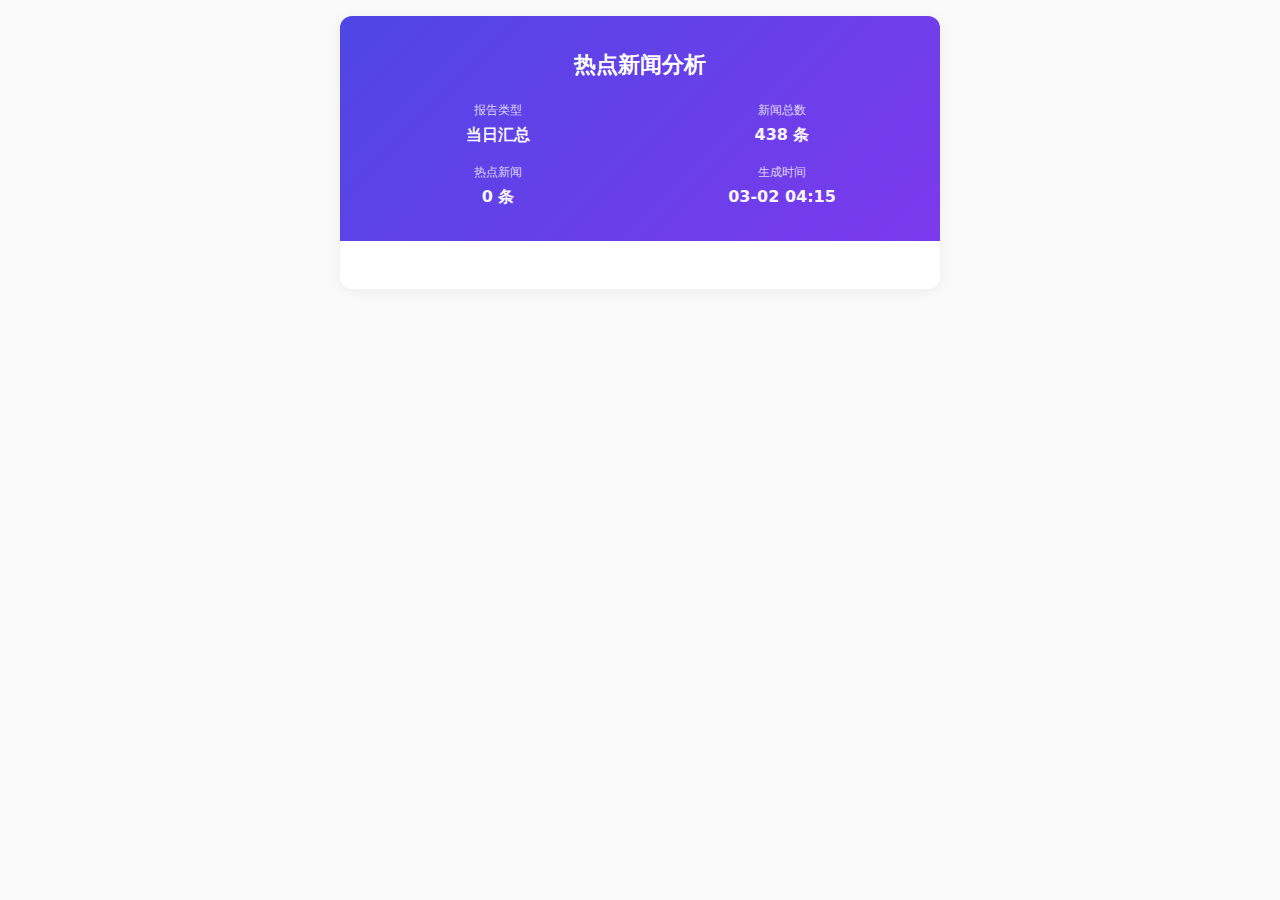
<file: index.html>
<!DOCTYPE html>
    <html>
    <head>
        <meta charset="UTF-8">
        <meta name="viewport" content="width=device-width, initial-scale=1.0">
        <title>热点新闻分析</title>
        <style>
            * { box-sizing: border-box; }
            body { 
                font-family: -apple-system, BlinkMacSystemFont, 'Segoe UI', system-ui, sans-serif;
                margin: 0; 
                padding: 16px; 
                background: #fafafa;
                color: #333;
                line-height: 1.5;
            }
            
            .container {
                max-width: 600px;
                margin: 0 auto;
                background: white;
                border-radius: 12px;
                overflow: hidden;
                box-shadow: 0 2px 16px rgba(0,0,0,0.06);
            }
            
            .header {
                background: linear-gradient(135deg, #4f46e5 0%, #7c3aed 100%);
                color: white;
                padding: 32px 24px;
                text-align: center;
            }
            
            .header-title {
                font-size: 22px;
                font-weight: 700;
                margin: 0 0 20px 0;
            }
            
            .header-info {
                display: grid;
                grid-template-columns: 1fr 1fr;
                gap: 16px;
                font-size: 14px;
                opacity: 0.95;
            }
            
            .info-item {
                text-align: center;
            }
            
            .info-label {
                display: block;
                font-size: 12px;
                opacity: 0.8;
                margin-bottom: 4px;
            }
            
            .info-value {
                font-weight: 600;
                font-size: 16px;
            }
            
            .content {
                padding: 24px;
            }
            
            .word-group {
                margin-bottom: 40px;
            }
            
            .word-group:first-child {
                margin-top: 0;
            }
            
            .word-header {
                display: flex;
                align-items: center;
                justify-content: space-between;
                margin-bottom: 20px;
                padding-bottom: 8px;
                border-bottom: 1px solid #f0f0f0;
            }
            
            .word-info {
                display: flex;
                align-items: center;
                gap: 12px;
            }
            
            .word-name {
                font-size: 17px;
                font-weight: 600;
                color: #1a1a1a;
            }
            
            .word-count {
                color: #666;
                font-size: 13px;
                font-weight: 500;
            }
            
            .word-count.hot { color: #dc2626; font-weight: 600; }
            .word-count.warm { color: #ea580c; font-weight: 600; }
            
            .word-index {
                color: #999;
                font-size: 12px;
            }
            
            .news-item {
                margin-bottom: 20px;
                padding: 16px 0;
                border-bottom: 1px solid #f5f5f5;
                position: relative;
                display: flex;
                gap: 12px;
                align-items: center;
            }
            
            .news-item:last-child {
                border-bottom: none;
            }
            
            .news-item.new::after {
                content: "NEW";
                position: absolute;
                top: 12px;
                right: 0;
                background: #fbbf24;
                color: #92400e;
                font-size: 9px;
                font-weight: 700;
                padding: 3px 6px;
                border-radius: 4px;
                letter-spacing: 0.5px;
            }
            
            .news-number {
                color: #999;
                font-size: 13px;
                font-weight: 600;
                min-width: 20px;
                text-align: center;
                flex-shrink: 0;
                background: #f8f9fa;
                border-radius: 50%;
                width: 24px;
                height: 24px;
                display: flex;
                align-items: center;
                justify-content: center;
                align-self: flex-start;
                margin-top: 8px;
            }
            
            .news-content {
                flex: 1;
                min-width: 0;
                padding-right: 40px;
            }
            
            .news-item.new .news-content {
                padding-right: 50px;
            }
            
            .news-header {
                display: flex;
                align-items: center;
                gap: 8px;
                margin-bottom: 8px;
                flex-wrap: wrap;
            }
            
            .source-name {
                color: #666;
                font-size: 12px;
                font-weight: 500;
            }
            
            .rank-num {
                color: #fff;
                background: #6b7280;
                font-size: 10px;
                font-weight: 700;
                padding: 2px 6px;
                border-radius: 10px;
                min-width: 18px;
                text-align: center;
            }
            
            .rank-num.top { background: #dc2626; }
            .rank-num.high { background: #ea580c; }
            
            .time-info {
                color: #999;
                font-size: 11px;
            }
            
            .count-info {
                color: #059669;
                font-size: 11px;
                font-weight: 500;
            }
            
            .news-title {
                font-size: 15px;
                line-height: 1.4;
                color: #1a1a1a;
                margin: 0;
            }
            
            .news-link {
                color: #2563eb;
                text-decoration: none;
            }
            
            .news-link:hover {
                text-decoration: underline;
            }
            
            .news-link:visited {
                color: #7c3aed;
            }
            
            .new-section {
                margin-top: 40px;
                padding-top: 24px;
                border-top: 2px solid #f0f0f0;
            }
            
            .new-section-title {
                color: #1a1a1a;
                font-size: 16px;
                font-weight: 600;
                margin: 0 0 20px 0;
            }
            
            .new-source-group {
                margin-bottom: 24px;
            }
            
            .new-source-title {
                color: #666;
                font-size: 13px;
                font-weight: 500;
                margin: 0 0 12px 0;
                padding-bottom: 6px;
                border-bottom: 1px solid #f5f5f5;
            }
            
            .new-item {
                display: flex;
                align-items: center;
                gap: 12px;
                padding: 8px 0;
                border-bottom: 1px solid #f9f9f9;
            }
            
            .new-item:last-child {
                border-bottom: none;
            }
            
            .new-item-number {
                color: #999;
                font-size: 12px;
                font-weight: 600;
                min-width: 18px;
                text-align: center;
                flex-shrink: 0;
                background: #f8f9fa;
                border-radius: 50%;
                width: 20px;
                height: 20px;
                display: flex;
                align-items: center;
                justify-content: center;
            }
            
            .new-item-rank {
                color: #fff;
                background: #6b7280;
                font-size: 10px;
                font-weight: 700;
                padding: 3px 6px;
                border-radius: 8px;
                min-width: 20px;
                text-align: center;
                flex-shrink: 0;
            }
            
            .new-item-rank.top { background: #dc2626; }
            .new-item-rank.high { background: #ea580c; }
            
            .new-item-content {
                flex: 1;
                min-width: 0;
            }
            
            .new-item-title {
                font-size: 14px;
                line-height: 1.4;
                color: #1a1a1a;
                margin: 0;
            }
            
            .error-section {
                background: #fef2f2;
                border: 1px solid #fecaca;
                border-radius: 8px;
                padding: 16px;
                margin-bottom: 24px;
            }
            
            .error-title {
                color: #dc2626;
                font-size: 14px;
                font-weight: 600;
                margin: 0 0 8px 0;
            }
            
            .error-list {
                list-style: none;
                padding: 0;
                margin: 0;
            }
            
            .error-item {
                color: #991b1b;
                font-size: 13px;
                padding: 2px 0;
                font-family: 'SF Mono', Consolas, monospace;
            }
            
            @media (max-width: 480px) {
                body { padding: 12px; }
                .header { padding: 24px 20px; }
                .content { padding: 20px; }
                .header-info { grid-template-columns: 1fr; gap: 12px; }
                .news-header { gap: 6px; }
                .news-content { padding-right: 45px; }
                .news-item { gap: 8px; }
                .new-item { gap: 8px; }
                .news-number { width: 20px; height: 20px; font-size: 12px; }
            }
        </style>
    </head>
    <body>
        <div class="container">
            <div class="header">
                <div class="header-title">热点新闻分析</div>
                <div class="header-info">
                    <div class="info-item">
                        <span class="info-label">报告类型</span>
                        <span class="info-value">当日汇总</span>
                    </div>
                    <div class="info-item">
                        <span class="info-label">新闻总数</span>
                        <span class="info-value">438 条</span>
                    </div>
                    <div class="info-item">
                        <span class="info-label">热点新闻</span>
                        <span class="info-value">0 条</span>
                    </div>
                    <div class="info-item">
                        <span class="info-label">生成时间</span>
                        <span class="info-value">03-02 04:15</span>
                    </div>
                </div>
            </div>
            
            <div class="content">
            </div>
        </div>
    </body>
    </html>
</file>
